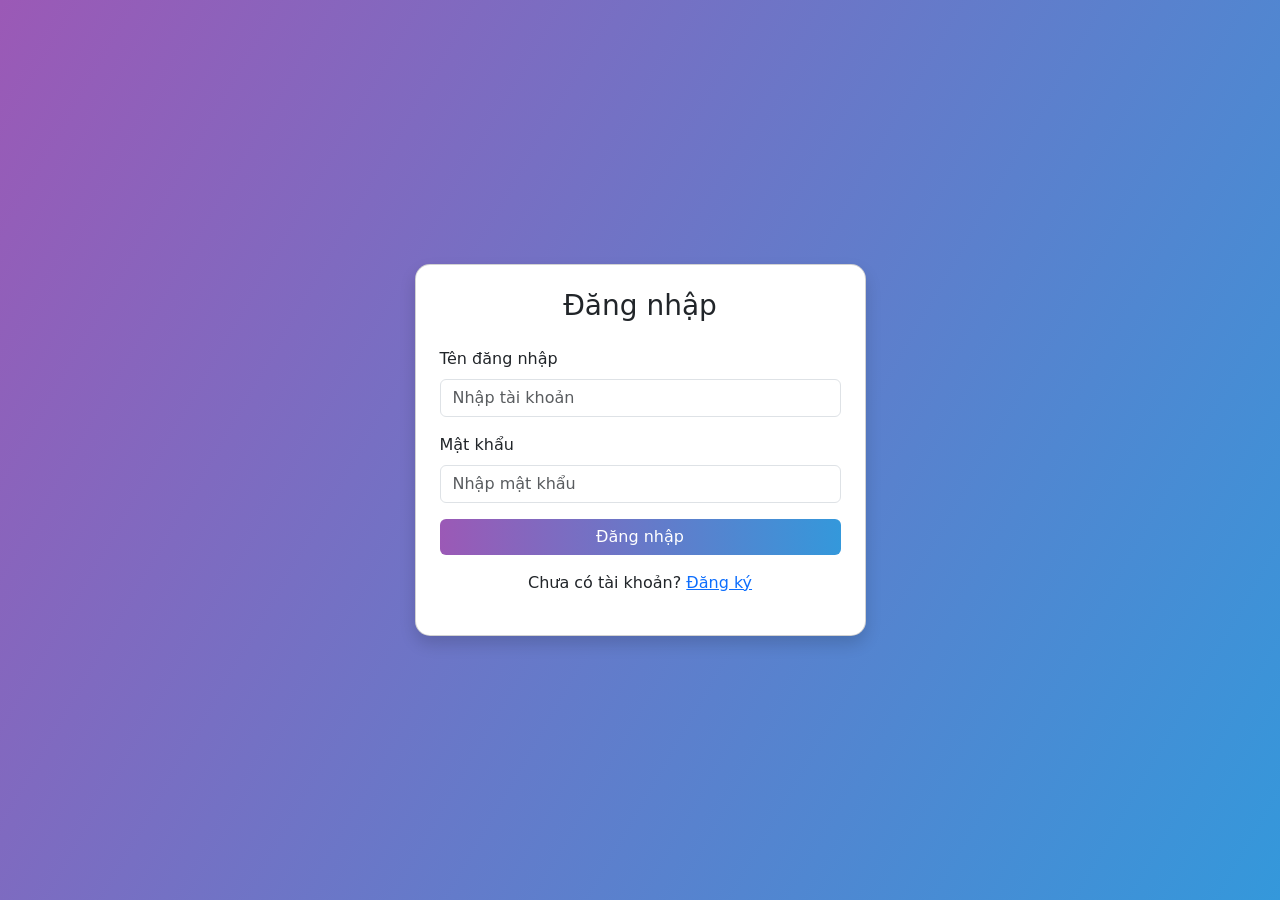
<file: login.html>
<!DOCTYPE html>
<html lang="vi">
<head>
    <meta charset="UTF-8">
    <title>Đăng nhập </title>
    <meta name="viewport" content="width=device-width, initial-scale=1">
    <link href="https://cdn.jsdelivr.net/npm/bootstrap@5.3.3/dist/css/bootstrap.min.css" rel="stylesheet">
    <style>
        body{
            min-height:100vh;
            background:linear-gradient(120deg,#9b59b6,#3498db);
        }
        .card{
            border-radius:15px;
        }
        .btn-gradient{
            background:linear-gradient(to right,#9b59b6,#3498db);
            color:#fff;
            border:none;
        }
        .btn-gradient:hover{
            opacity:0.9;
            color:#fff;
        }
        .hidden{display:none}
    </style>
</head>
<body class="d-flex align-items-center justify-content-center">

<div class="container">
    <div class="row justify-content-center">
        <div class="col-md-5">
            <div class="card shadow p-4">

                <!-- Đăng nhập -->
                <div id="loginForm">
                    <h3 class="text-center mb-4">Đăng nhập</h3>

                    <div class="mb-3">
                        <label class="form-label">Tên đăng nhập</label>
                        <input type="text" id="loginUser" class="form-control" placeholder="Nhập tài khoản">
                    </div>

                    <div class="mb-3">
                        <label class="form-label">Mật khẩu</label>
                        <input type="password" id="loginPass" class="form-control" placeholder="Nhập mật khẩu">
                    </div>

                    <button class="btn btn-gradient w-100" onclick="login()">Đăng nhập</button>

                    <p class="text-center mt-3">
                        Chưa có tài khoản?
                        <a href="#" onclick="showRegister()">Đăng ký</a>
                    </p>
                </div>

                <!-- Đăng ký -->
                <div id="registerForm" class="hidden">
                    <h3 class="text-center mb-4">Đăng ký</h3>

                    <div class="mb-3">
                        <label class="form-label">Tên đăng nhập</label>
                        <input type="text" id="regUser" class="form-control" placeholder="Nhập tài khoản">
                    </div>

                    <div class="mb-3">
                        <label class="form-label">Mật khẩu</label>
                        <input type="password" id="regPass" class="form-control" placeholder="Nhập mật khẩu">
                    </div>

                    <div class="mb-3">
                        <label class="form-label">Nhập lại mật khẩu</label>
                        <input type="password" id="regRePass" class="form-control" placeholder="Nhập lại mật khẩu">
                    </div>

                    <button class="btn btn-gradient w-100" onclick="register()">Đăng ký</button>

                    <p class="text-center mt-3">
                        Đã có tài khoản?
                        <a href="#" onclick="showLogin()">Đăng nhập</a>
                    </p>
                </div>

            </div>
        </div>
    </div>
</div>

<!-- Bootstrap 5 JS -->
<script src="https://cdn.jsdelivr.net/npm/bootstrap@5.3.3/dist/js/bootstrap.bundle.min.js"></script>

<script>
    function showRegister(){
        loginForm.classList.add('hidden');
        registerForm.classList.remove('hidden');
    }
    function showLogin(){
        registerForm.classList.add('hidden');
        loginForm.classList.remove('hidden');
    }

    function register(){
        let u = regUser.value.trim();
        let p = regPass.value;
        let rp = regRePass.value;

        if(!u || !p || !rp){
            alert('Vui lòng nhập đầy đủ thông tin');
            return;
        }
        if(p !== rp){
            alert('Mật khẩu không khớp');
            return;
        }
        localStorage.setItem('user',u);
        localStorage.setItem('pass',p);
        alert('Đăng ký thành công');
        showLogin();
    }

    function login(){
        let u = loginUser.value;
        let p = loginPass.value;
        if(u === localStorage.getItem('user') && p === localStorage.getItem('pass')){
            alert('Đăng nhập thành công');
            window.location.href ='index.html';//chuyển sang trang 
        }else{
            alert('Sai tài khoản hoặc mật khẩu');
        }
    }
    
</script>

</body>
</html>
</file>
